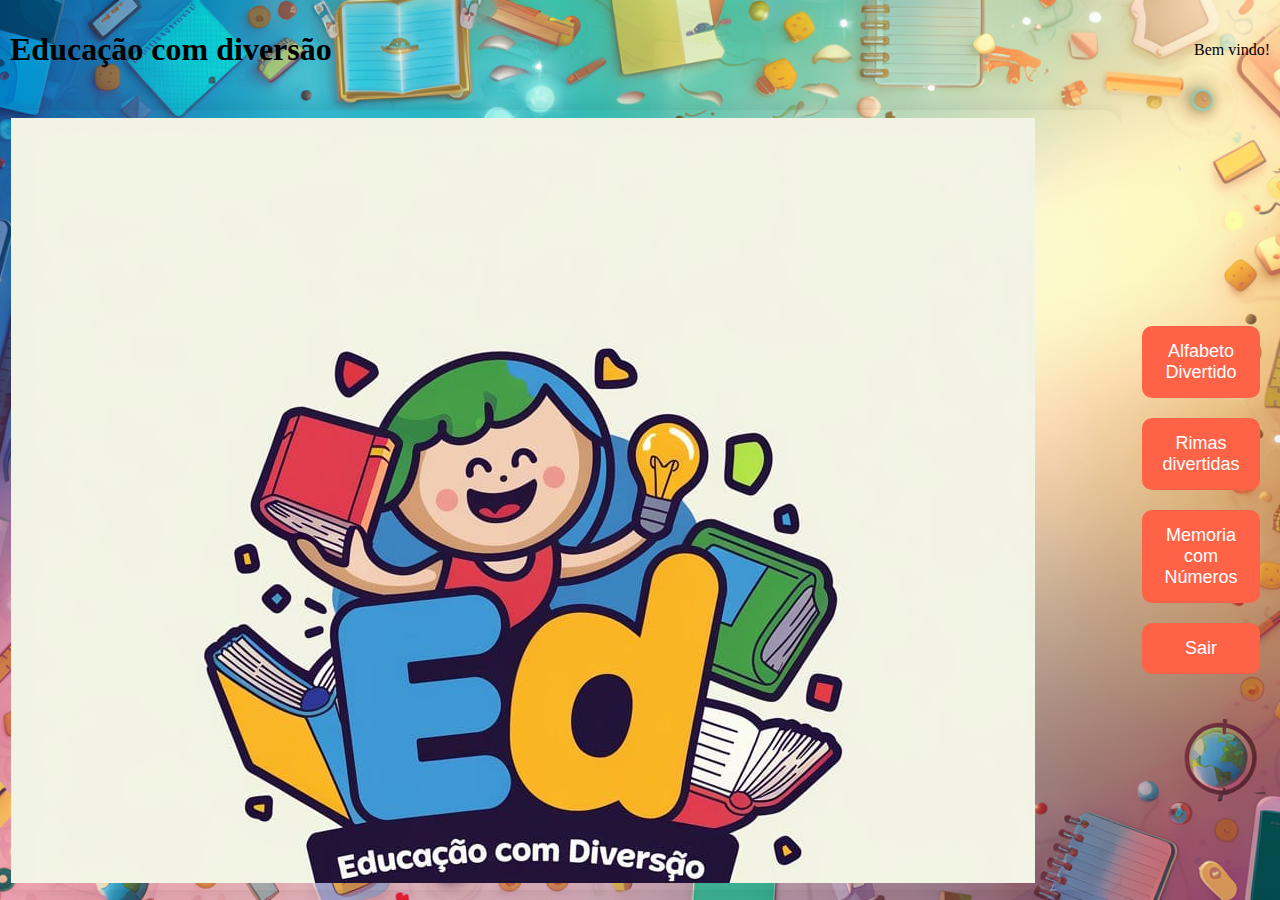
<file: index.html>
<html><head>
<title>Educação com Diversão</title>
<meta charset="UTF-8">
<meta name="viewport" content="width=device-width, initial-scale=1.0">
<link rel="stylesheet" href="style.css">
</head>
<body>
    <div id="header">
        <h1>Educação com diversão</h1>
        <div id="user-info">Bem vindo!</div>
    </div>
    <div id="content">
        <div id="display">
            <iframe src="logo.jpeg", id="display-image" name="game_frame" height="780" width="1900" style="border: none;
            object-fit:scale-down; display: flex; justify-content: center; align-self: center;"></iframe>
        </div>
        <div id="menu">
            <button class="menu-button" onclick="chageGame('alfabeto')">Alfabeto Divertido</button>
            <button class="menu-button" onclick="chageGame('rimas')">Rimas divertidas</button>
            <button class="menu-button" onclick="chageGame('memoria')">Memoria com Números</button>
            <button class="menu-button" onclick="chageGame('exit')">Sair</button>
        </div>
    </div>

<script src="script.js"></script>

</body>
</html>
</file>
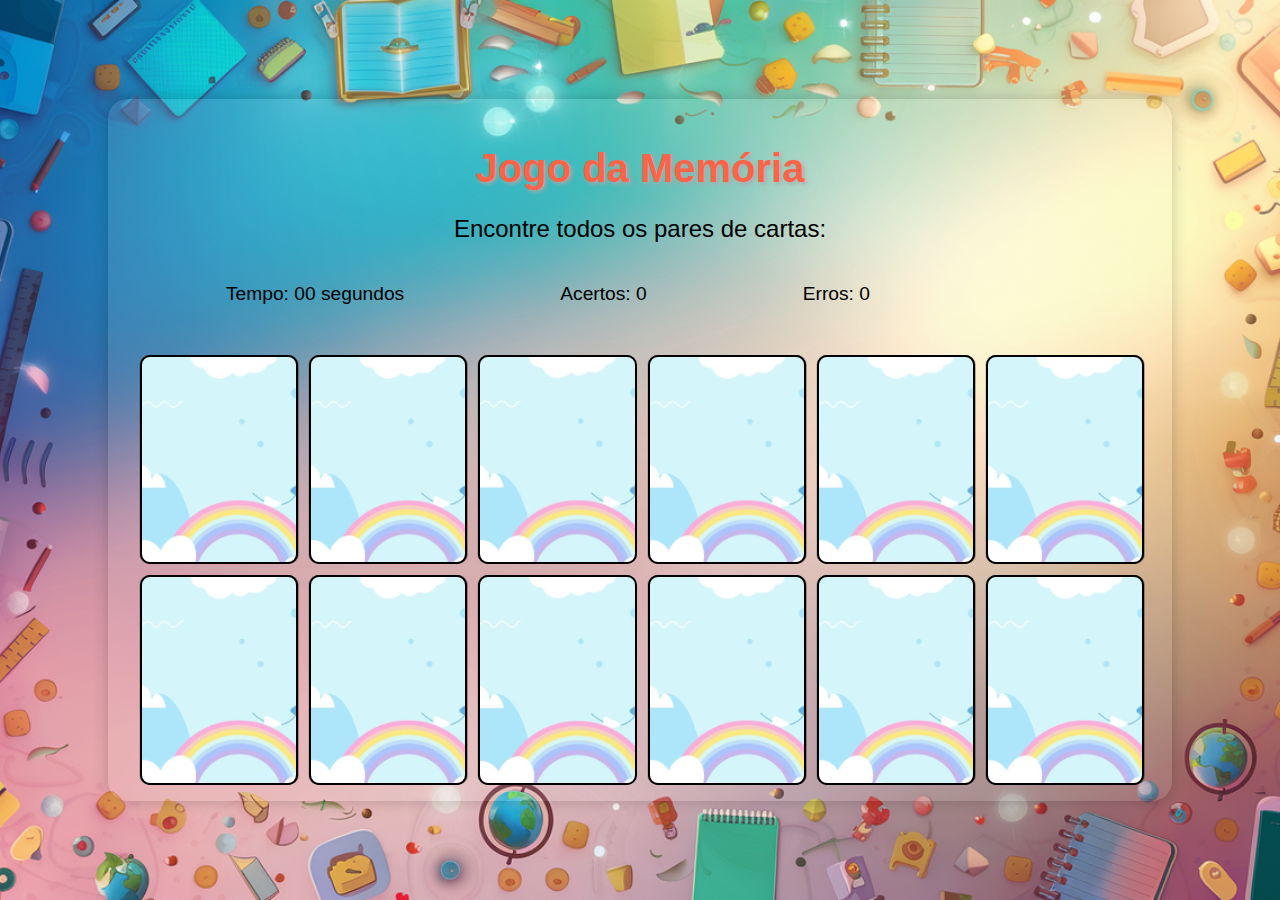
<file: Jogo_da_memoria_4/index.html>
<!DOCTYPE html>
<html lang="pt-BR">
<head>
    <meta charset="UTF-8">
    <meta name="viewport" content="width=device-width, initial-scale=1.0">
    <title>Jogo da Memória</title>
    <link rel="stylesheet" href="style.css">
</head>
<body>
    <div class="game-container">
        <h1>Jogo da Memória</h1>
        <p id="instruction">Encontre todos os pares de cartas:</p>
        <header>
            <span>Tempo: <span class="timer">00</span> segundos</span>
            <span>Acertos: <span id="correct-count">0</span></span>
            <span>Erros: <span id="error-count">0</span></span>
        </header>
        <div class="grid"></div>
    </div>
    <div id="popup" class="popup hidden">
        <div class="popup-content">
            <h2>Parabéns! Você terminou o jogo!</h2>
            <p>Acertos: <span id="final-correct-count"></span></p>
            <p>Erros: <span id="final-error-count"></span></p>
            <p>Gostaria de jogar novamente ou fechar o jogo?</p>
            <button id="restart-button">Jogar Novamente</button>
            <button id="close-button">Fechar</button>
        </div>
    </div>
    <script src="game.js"></script>
</body>
</html>
</file>
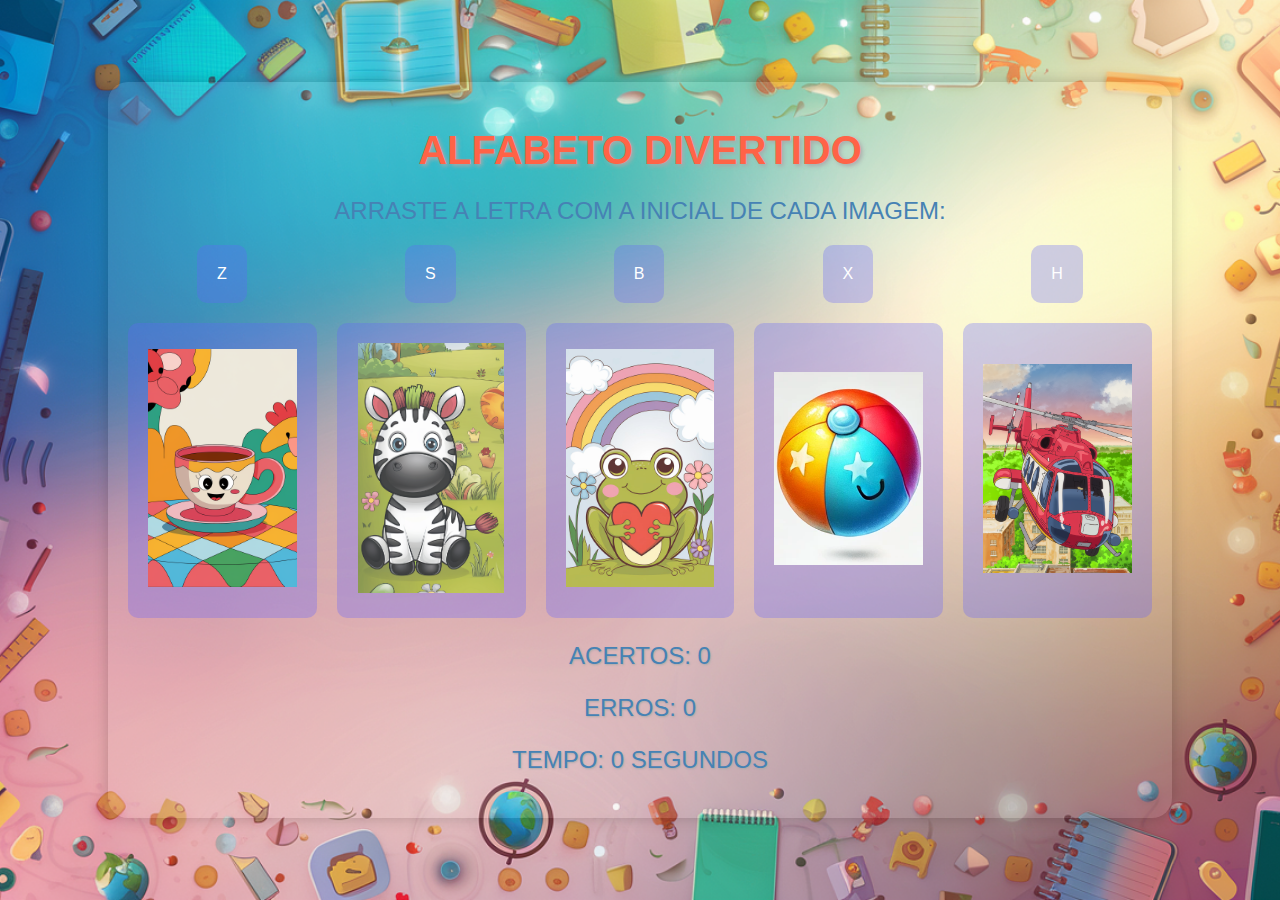
<file: Ligar_pontos/index.html>
<!DOCTYPE html>
<html lang="pt-BR">
<head>
    <meta charset="UTF-8">
    <meta name="viewport" content="width=device-width, initial-scale=1.0">
    <title>Conexão de Letras</title>
    <link rel="stylesheet" href="style.css">
</head>
<body>
    <div class="game-container">
        <h1>ALFABETO DIVERTIDO</h1>
        <p id="instruction">ARRASTE A LETRA COM A INICIAL DE CADA IMAGEM:</p>
        <div id="letters" class="letters-container"></div>
        <div id="images" class="images-container"></div>
        <p id="feedback"></p>
        <div id="score">
            <p>ACERTOS: <span id="correct-count">0</span></p>
            <p>ERROS: <span id="error-count">0</span></p>
            <p>TEMPO: <span id="timer">0</span> SEGUNDOS</p>
        </div>
    </div>
    <div id="popup" class="popup hidden">
        <div class="popup-content">
            <h2>PARABÉNS! VOCÊ GANHOU!</h2>
            <p>TEMPO GASTO: <span id="time-spent"></span> SEGUNDOS</p>
            <p>GOSTARIA DE REINICIAR O JOGO OU FECHÁ-LO?</p>
            <button id="restart-button">REINICIAR</button>
            <button id="close-button">FECHAR</button>
        </div>
    </div>
    <script src="script.js"></script>
</body>
</html>
</file>
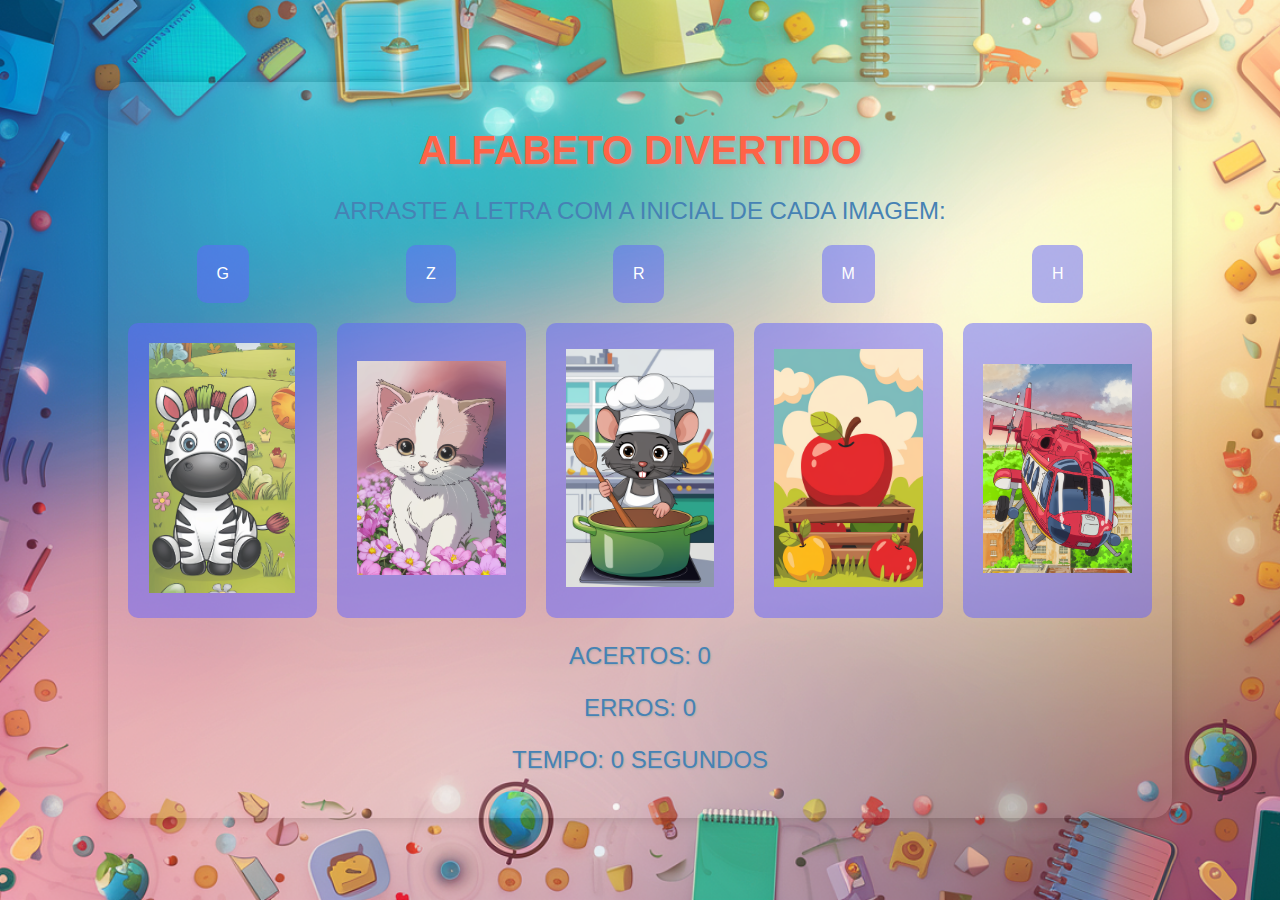
<file: ligarPontos/index.html>
<!DOCTYPE html>
<html lang="pt-BR">
<head>
    <meta charset="UTF-8">
    <meta name="viewport" content="width=device-width, initial-scale=1.0">
    <title>Conexão de Letras</title>
    <link rel="stylesheet" href="style.css">
</head>
<body>
    <div class="game-container" id="game-container" >
        <h1>ALFABETO DIVERTIDO</h1>
        <p id="instruction">ARRASTE A LETRA COM A INICIAL DE CADA IMAGEM:</p>
        <div id="letters" class="letters-container"></div>
        <div id="images" class="images-container"></div>
        <p id="feedback"></p>
        <div id="score">
            <p>ACERTOS: <span id="correct-count">0</span></p>
            <p>ERROS: <span id="error-count">0</span></p>
            <p>TEMPO: <span id="timer">0</span> SEGUNDOS</p>
        </div>
    </div>
    <div id="popup" class="popup hidden">
        <div class="popup-content">
            <h2>PARABÉNS! VOCÊ GANHOU!</h2>
            <p>TEMPO GASTO: <span id="time-spent"></span> SEGUNDOS</p>
            <p>GOSTARIA DE REINICIAR O JOGO OU FECHÁ-LO?</p>
            <button id="restart-button">REINICIAR</button>
            <button id="close-button">FECHAR</button>
        </div>
    </div>
    <script src="script.js"></script>
</body>
</html>
</file>
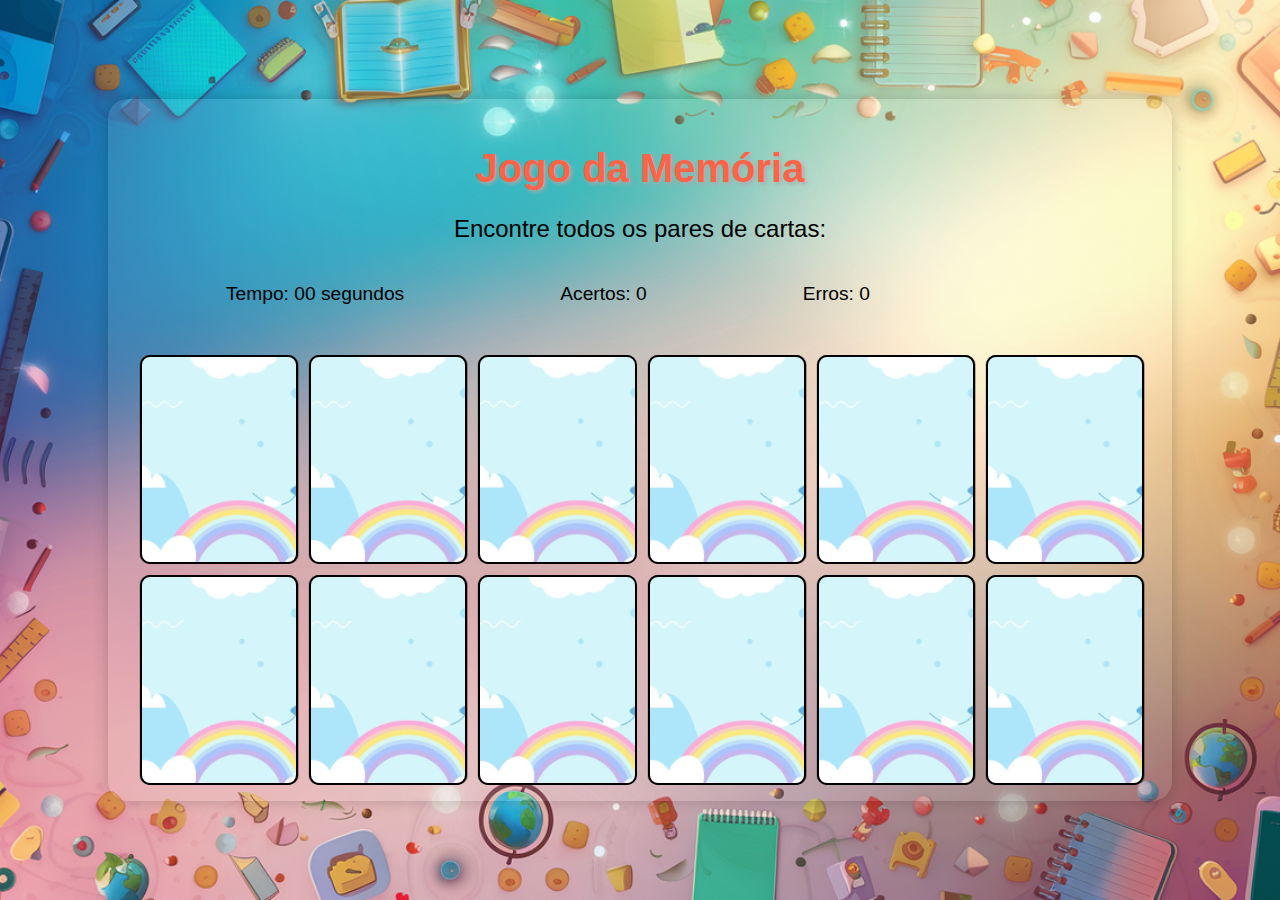
<file: memoria/index.html>
<!DOCTYPE html>
<html lang="pt-BR">
<head>
    <meta charset="UTF-8">
    <meta name="viewport" content="width=device-width, initial-scale=1.0">
    <title>Jogo da Memória</title>
    <link rel="stylesheet" href="style.css">
</head>
<body>
    <div class="game-container" id="game-container">
        <h1>Jogo da Memória</h1>
        <p id="instruction">Encontre todos os pares de cartas:</p>
        <header>
            <span>Tempo: <span class="timer">00</span> segundos</span>
            <span>Acertos: <span id="correct-count">0</span></span>
            <span>Erros: <span id="error-count">0</span></span>
        </header>
        <div class="grid"></div>
    </div>
    <div id="popup" class="popup hidden">
        <div class="popup-content">
            <h2>Parabéns! Você terminou o jogo!</h2>
            <p>Acertos: <span id="final-correct-count"></span></p>
            <p>Erros: <span id="final-error-count"></span></p>
            <p>Gostaria de jogar novamente ou fechar o jogo?</p>
            <button id="restart-button">Jogar Novamente</button>
            <button id="close-button">Fechar</button>
        </div>
    </div>
    <script src="game.js"></script>
</body>
</html>
</file>
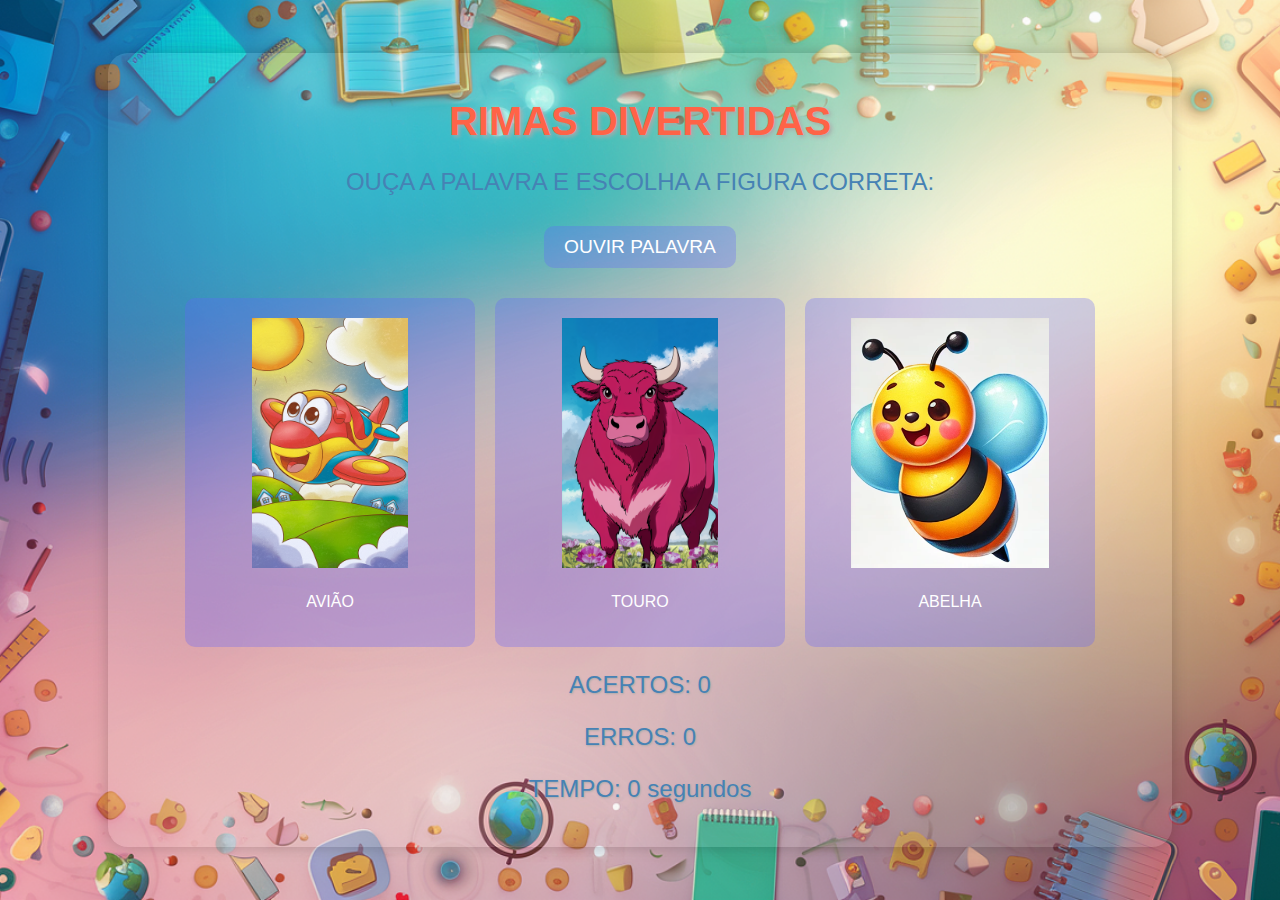
<file: Rimas/index.html>
<!DOCTYPE html>
<html lang="pt-BR">
<head>
    <meta charset="UTF-8">
    <meta name="viewport" content="width=device-width, initial-scale=1.0">
    <title>RIMAS DIVERTIDAS</title>
    <link rel="stylesheet" href="style.css">
</head>
<body>
    <div class="game-container">
        <h1>RIMAS DIVERTIDAS</h1>
        <p id="instruction">OUÇA A PALAVRA E ESCOLHA A FIGURA CORRETA:</p>
        <button id="play-sound">OUVIR PALAVRA</button>
        <div id="images" class="images-container"></div>
        <p id="feedback"></p>
        <div id="score">
            <p>ACERTOS: <span id="correct-count">0</span></p>
            <p>ERROS: <span id="error-count">0</span></p>
            <p>TEMPO: <span id="timer">0</span> segundos</p>
        </div>
    </div>
    <div id="popup" class="popup hidden">
        <div class="popup-content">
            <h2>PARABÉNS! VOCÊ TERMINOU O JOGO!</h2>
            <p>ACERTOS: <span id="final-correct-count"></span></p>
            <p>ERROS: <span id="final-error-count"></span></p>
            <p>GOSTARIA DE JOGAR NOVAMENTE OU FECHAR O JOGO?</p>
            <button id="restart-button">JOGAR NOVAMENTE</button>
            <button id="close-button">FECHAR</button>
        </div>
    </div>
    <script src="script.js"></script>
</body>
</html>
</file>
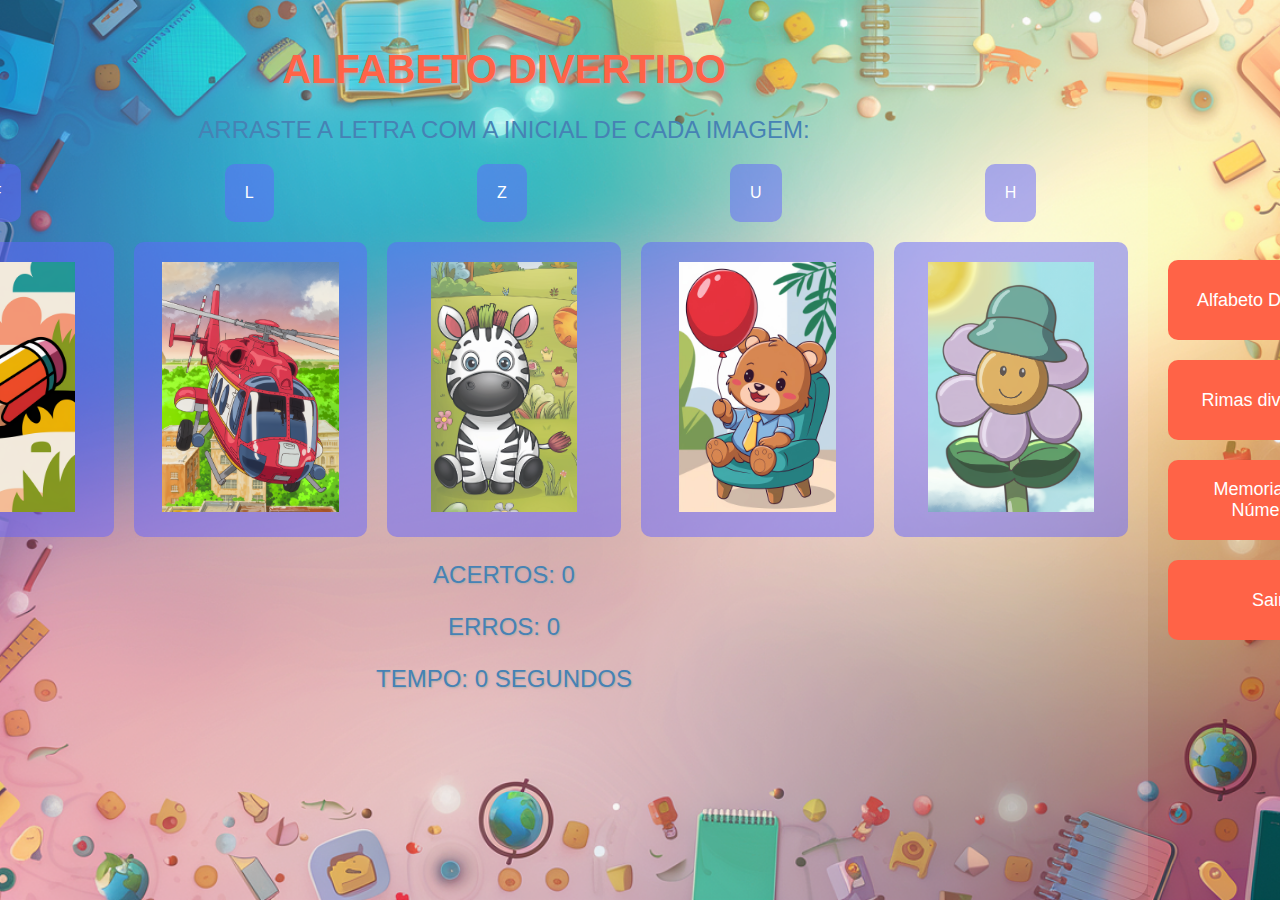
<file: Templates/alfabeto.html>
<!DOCTYPE html>
<html lang="pt-BR">
<head>
    <meta charset="UTF-8">
    <meta name="viewport" content="width=device-width, initial-scale=1.0">
    <title>Conexão de Letras</title>
    <link rel="stylesheet" href="../static/css/alfabeto.css">
</head>
<body>
    <div id="content">
        <div class="game-container">
            
            <h1>ALFABETO DIVERTIDO</h1>
            <p id="instruction">ARRASTE A LETRA COM A INICIAL DE CADA IMAGEM:</p>
            <div id="letters" class="letters-container"></div>
            <div id="images" class="images-container"></div>
            <p id="feedback"></p>
            <div id="score">
                <p>ACERTOS: <span id="correct-count">0</span></p>
                <p>ERROS: <span id="error-count">0</span></p>
                <p>TEMPO: <span id="timer">0</span> SEGUNDOS</p>
            </div>
        </div>
        <div id="menu">
            <form action="/alfabeto" method="get">
                <button class="menu-button" type="submit">Alfabeto Divertido</button>
            </form>
            <form action="/rimas" method="get">
                <button class="menu-button" type="submit">Rimas divertidas</button>
            </form>
            <form action="/memoria" method="get">
                <button class="menu-button" type="submit">Memoria com Números</button>
            </form>
            <form action="/sair" method="get">
                <button class="menu-button" type="submit">Sair</button>
            </form>
        </div>
    </div>
    <div id="popup" class="popup hidden">
        <div class="popup-content">
            <h2>PARABÉNS! VOCÊ GANHOU!</h2>
            <p>TEMPO GASTO: <span id="time-spent"></span> SEGUNDOS</p>
            <p>GOSTARIA DE JOGAR NOVAMENTE OU FECHAR O JOGO?</p>
            <button id="restart-button">JOGAR NOVAMENTE</button>
            <form action="/sair" method="get">
                <button class="menu-button" type="submit">FECHAR</button>
            </form>
        </div>
    </div>
    <script src="../static/js/alfabeto.js"></script>
</body>
</html>
</file>
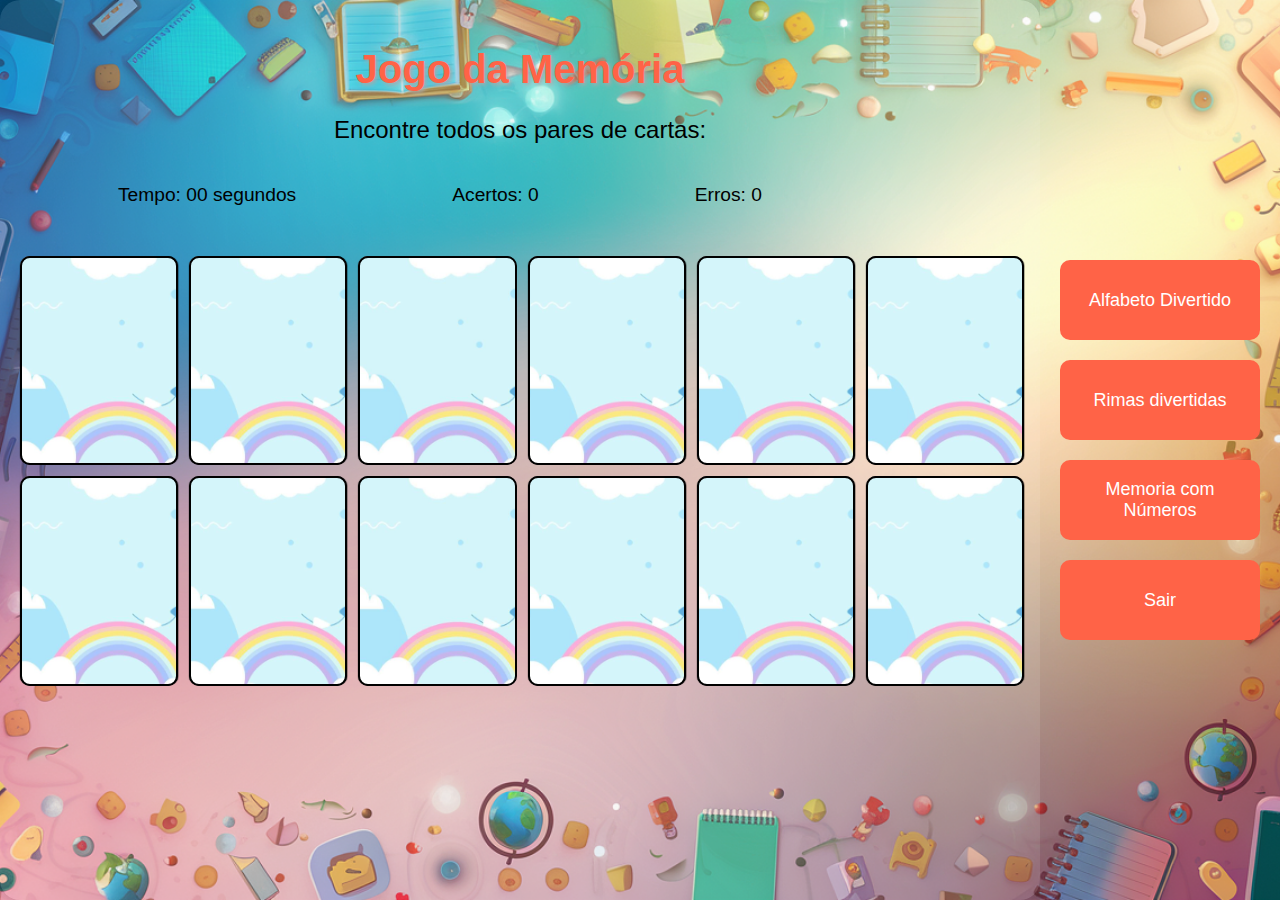
<file: Templates/memoria.html>
<!DOCTYPE html>
<html lang="pt-BR">
<head>
    <meta charset="UTF-8">
    <meta name="viewport" content="width=device-width, initial-scale=1.0">
    <title>Jogo da Memória</title>
    <link rel="stylesheet" href="../static/css/memoria.css">
</head>
<body>
    <div id="content">
        <div class="game-container">
            <h1>Jogo da Memória</h1>
            <p id="instruction">Encontre todos os pares de cartas:</p>
            <header>
                <span>Tempo: <span class="timer">00</span> segundos</span>
                <span>Acertos: <span id="correct-count">0</span></span>
                <span>Erros: <span id="error-count">0</span></span>
            </header>
            <div class="grid"></div>
        </div>
        <div id="menu">
            <form action="/alfabeto" method="get">
                <button class="menu-button" type="submit">Alfabeto Divertido</button>
            </form>
            <form action="/rimas" method="get">
                <button class="menu-button" type="submit">Rimas divertidas</button>
            </form>
            <form action="/memoria" method="get">
                <button class="menu-button" type="submit">Memoria com Números</button>
            </form>
            <form action="/sair" method="get">
                <button class="menu-button" type="submit">Sair</button>
            </form>
        </div>
    </div>
    <div id="popup" class="popup hidden">
        <div class="popup-content">
            <h2>Parabéns! Você terminou o jogo!</h2>
            <p>Acertos: <span id="final-correct-count"></span></p>
            <p>Erros: <span id="final-error-count"></span></p>
            <p>GOSTARIA DE JOGAR NOVAMENTE OU FECHAR O JOGO?</p>
            <button id="restart-button">JOGAR NOVAMENTE</button>
            <form action="/sair" method="get">
                <button class="menu-button" type="submit">FECHAR</button>
            </form>
        </div>
    </div>
    <script src="../static/js/memoria.js"></script>
</body>
</html>
</file>
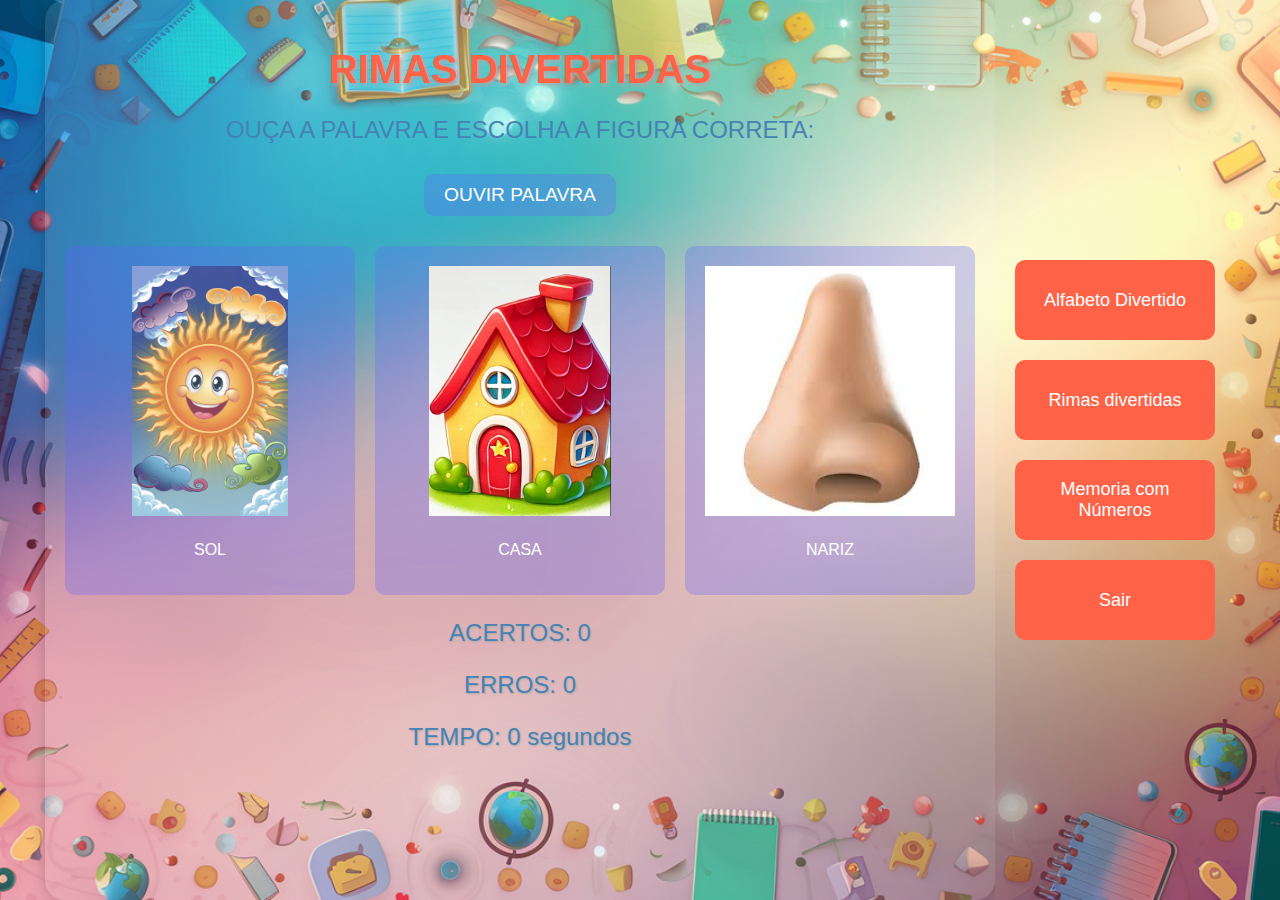
<file: Templates/rimas.html>
<!DOCTYPE html>
<html lang="pt-BR">
<head>
    <meta charset="UTF-8">
    <meta name="viewport" content="width=device-width, initial-scale=1.0">
    <title>RIMAS DIVERTIDAS</title>
    <link rel="stylesheet" href="../static/css/rimas.css">
</head>
<body>
    <div id="content">    
        <div class="game-container">
            <h1>RIMAS DIVERTIDAS</h1>
            <p id="instruction">OUÇA A PALAVRA E ESCOLHA A FIGURA CORRETA:</p>
            <button id="play-sound">OUVIR PALAVRA</button>
            <div id="images" class="images-container"></div>
            <p id="feedback"></p>
            <div id="score">
                <p>ACERTOS: <span id="correct-count">0</span></p>
                <p>ERROS: <span id="error-count">0</span></p>
                <p>TEMPO: <span id="timer">0</span> segundos</p>
            </div>
        </div>
        <div id="menu">
            <form action="/alfabeto" method="get">
                <button class="menu-button" type="submit">Alfabeto Divertido</button>
            </form>
            <form action="/rimas" method="get">
                <button class="menu-button" type="submit">Rimas divertidas</button>
            </form>
            <form action="/memoria" method="get">
                <button class="menu-button" type="submit">Memoria com Números</button>
            </form>
            <form action="/sair" method="get">
                <button class="menu-button" type="submit">Sair</button>
            </form>
        </div>
    </div>
    </div>
    <div id="popup" class="popup hidden">
        <div class="popup-content">
            <h2>PARABÉNS! VOCÊ TERMINOU O JOGO!</h2>
            <p>ACERTOS: <span id="final-correct-count"></span></p>
            <p>ERROS: <span id="final-error-count"></span></p>
            <p>GOSTARIA DE JOGAR NOVAMENTE OU FECHAR O JOGO?</p>
            <button id="restart-button">JOGAR NOVAMENTE</button>
            <form action="/sair" method="get">
                <button class="menu-button" type="submit">FECHAR</button>
            </form>
        </div>
    </div>
    <script src="../static/js/rimas.js"></script>
</body>
</html>
</file>
<file: style.css>
body {
    font-family: 'Comic Sans MS', cursive;
    background: url('fundo10.jpg') no-repeat center center fixed;
    background-size: cover;
    margin: 0;
    padding: 0;
    display: flex;
    flex-direction: column;
    height: 100vh;
}

#header {
    background: url('fundo10.jpg') no-repeat center center fixed;
    background-size: cover;
    padding: 10px;
    display: flex;
    justify-content: space-between;
    align-items: center;
}

#content {
    display: flex;
    flex-grow: 1;
}

#display {
    flex-grow: 1;
    display: flex;
    justify-content: center;
    align-items: center;
    background: url('fundo10.jpg') no-repeat center center fixed;
    background-size: cover;
    margin: 10px auto;
    border-radius: 20px;
    box-shadow: 0 0 20px rgba(0,0,0,0.1);
}

#menu {
    width: 200px;
    background: url('fundo10.jpg') no-repeat center center fixed;
    background-size: cover;
    padding: 20px;
    display: flex;
    flex-direction: column;
    justify-content: center;
}

.menu-button {
    margin: 10px 0;
    padding: 15px;
    font-size: 18px;
    border: none;
    border-radius: 10px;
    background-color: #FF6347;
    color: white;
    cursor: pointer;
    transition: transform 0.3s ease;
}

.menu-button:hover {
    transform: scale(1.1);
}

#display-image {
    max-width: 98%;
    max-height: 98%;
    transition: opacity 0.5s ease;
}
</file>
<file: Jogo_da_memoria_4/style.css>
body {
  font-family: 'Comic Sans MS', cursive, sans-serif;
  background: url('imagens/fundo10.jpg') no-repeat center center fixed;
  background-size: cover;
  display: flex;
  justify-content: center;
  align-items: center;
  height: 100vh;
  margin: 0;
  flex-direction: column;
}

.game-container {
  text-align: center;
  background: rgba(255, 255, 255, 0.1); /*ajuste da opacidade*/
  padding: 20px;
  border-radius: 20px;
  box-shadow: 0 0 15px rgba(0, 0, 0, 0.2);
  width: 80%;
}

h1 {
  color: #ff6347;
  font-size: 2.5em;
  margin-bottom: 20px;
  text-shadow: 2px 2px 4px #aaa;
}

#instruction {
  font-size: 1.5em;
  color: #000000;
  margin-bottom: 20px;
}

header {
  display: flex;
  justify-content: space-around;
  font-size: 1.2em;
  width: 100%;
  max-width: 800px;
  padding: 20px;
  margin: 0 0 30px;
  border-radius: 5px;
}

.grid {
  display: grid;
  grid-template-columns: repeat(6, 1fr);
  gap: 15px;
  width: 100%;
  max-width: 1000px;
  margin: 0 auto;
}

.card {
  aspect-ratio: 3/4;
  width: 100%;
  border-radius: 10px;
  position: relative;
  transition: all 400ms ease;
  transform-style: preserve-3d;
  background-color: #ccc;
}

.face {
  width: 100%;
  height: 100%;
  position: absolute;
  background-size: cover;
  background-position: center;
  border: 2px solid #000000;
  border-radius: 10px;
  transition: all 400ms ease;
}

.front {
  transform: rotateY(180deg);
}

.back {
  background-image: url('imagens/back.png');
  backface-visibility: hidden;
}

.reveal-card {
  transform: rotateY(180deg);
}

.disabled-card {
  filter: saturate(0);
  opacity: 0.5;
}

.popup {
  position: fixed;
  top: 0;
  left: 0;
  right: 0;
  bottom: 0;
  background-color: rgba(0, 0, 0, 0.5);
  display: flex;
  justify-content: center;
  align-items: center;
}

.popup-content {
  background: #fff;
  padding: 30px;
  border-radius: 20px;
  text-align: center;
  box-shadow: 0 0 15px rgba(0, 0, 0, 0.2);
}

.popup-content h2 {
  margin-bottom: 20px;
  font-size: 2em;
  color: #ff6347;
  text-shadow: 2px 2px 4px #aaa;
}

.popup-content button {
  padding: 15px 30px;
  margin: 10px;
  background-color: #4caf50;
  color: white;
  border: none;
  border-radius: 10px;
  cursor: pointer;
  transition: background-color 0.3s ease, transform 0.3s ease;
  font-size: 1.2em;
}

.popup-content button:hover {
  background-color: #45a049;
  transform: scale(1.1);
}

.hidden {
  display: none;
}
</file>
<file: Ligar_pontos/style.css>
body {
    font-family: 'Comic Sans MS', cursive, sans-serif;
    background: url('imagens/fundo10.jpg') no-repeat center center fixed;
    background-size: cover;
    display: flex;
    justify-content: center;
    align-items: center;
    height: 100vh;
    margin: 0;
    flex-direction: column;
}

.game-container {
    text-align: center;
    background: rgba(255, 255, 255, 0.1); /*ajuste da opacidade*/
    padding: 20px;
    border-radius: 20px;
    box-shadow: 0 0 15px rgba(0, 0, 0, 0.2);
    width: 80%;
}

h1 {
    color: #FF6347;
    font-size: 2.5em;
    margin-bottom: 20px;
    text-shadow: 2px 2px 4px #aaa;
}

#instruction {
    font-size: 1.5em;
    color: #4682b4;
    margin-bottom: 20px;
}

.letters-container, .images-container {
    display: flex;
    justify-content: center;
    gap: 20px;
    margin-top: 20px;
}

.letters-container {
    justify-content: space-around;
}

.letter, .image {
    padding: 20px;
    background: rgba(100, 100, 255, 0.3); /*ajuste da opacidade*/
    color: white;
    border: none;
    border-radius: 10px;
    cursor: pointer;
    user-select: none;
    transition: background-color 0.3s ease, transform 0.3s ease;
}

.letter:hover, .image:hover {
    background: rgba(200, 100, 255, 0.3); /*ajuste da opacidade*/
    transform: scale(1.1);
}

.image {
    display: flex;
    flex-direction: column;
    align-items: center;
    width: 300px; /* Padronizar o tamanho da imagem */
}

.image img {
    width: 100%;
    height: 250px;
    object-fit: contain;
    margin-bottom: 5px;
}

#feedback {
    margin-top: 20px;
    font-size: 1.5em;
    color: #32cd32;
    text-shadow: 1px 1px 2px #aaa;
}

#score {
    margin-top: 20px;
    font-size: 1.5em;
    color: #4682b4;
    text-shadow: 1px 1px 2px #aaa; 
}

.popup {
    position: fixed;
    top: 0;
    left: 0;
    right: 0;
    bottom: 0;
    background-color: rgba(0, 0, 0, 0.5);
    display: flex;
    justify-content: center;
    align-items: center;
}

.popup-content {
    background: #fff;
    padding: 30px;
    border-radius: 20px;
    text-align: center;
    box-shadow: 0 0 15px rgba(0, 0, 0, 0.2);
}

.popup-content h2 {
    margin-bottom: 20px;
    font-size: 2em;
    color: #FF6347;
    text-shadow: 2px 2px 4px #aaa;
}

.popup-content button {
    padding: 15px 30px;
    margin: 10px;
    background-color: #4caf50;
    color: white;
    border: none;
    border-radius: 10px;
    cursor: pointer;
    transition: background-color 0.3s ease, transform 0.3s ease;
    font-size: 1.2em;
}

.popup-content button:hover {
    background-color: #45a049;
    transform: scale(1.1);
}

.hidden {
    display: none;
}

.locked {
    background-color: #808080 !important;
    pointer-events: none;
}
</file>
<file: ligarPontos/style.css>
body {
    font-family: 'Comic Sans MS', cursive, sans-serif;
    background: url('imagens/fundo10.jpg') no-repeat center center fixed;
    background-size: cover;
    display: flex;
    justify-content: center;
    align-items: center;
    height: 100vh;
    margin: 0;
    flex-direction: column;
}

.game-container {
    text-align: center;
    background: rgba(255, 255, 255, 0.1); /*ajuste da opacidade*/
    padding: 20px;
    border-radius: 20px;
    box-shadow: 0 0 15px rgba(0, 0, 0, 0.2);
    width: 80%;
}

h1 {
    color: #FF6347;
    font-size: 2.5em;
    margin-bottom: 20px;
    text-shadow: 2px 2px 4px #aaa;
}

#instruction {
    font-size: 1.5em;
    color: #4682b4;
    margin-bottom: 20px;
}

.letters-container, .images-container {
    display: flex;
    justify-content: center;
    gap: 20px;
    margin-top: 20px;
}

.letters-container {
    justify-content: space-around;
}

.letter, .image {
    padding: 20px;
    background: rgba(100, 100, 255, 0.5); /*ajuste da opacidade*/
    color: white;
    border: none;
    border-radius: 10px;
    cursor: pointer;
    user-select: none;
    transition: background-color 0.3s ease, transform 0.3s ease;
}

.letter:hover, .image:hover {
    background: rgba(200, 100, 255, 0.5); /*ajuste da opacidade*/
    transform: scale(1.1);
}

.image {
    display: flex;
    flex-direction: column;
    align-items: center;
    width: 300px; /* Padronizar o tamanho da imagem */
}

.image img {
    width: 100%;
    height: 250px;
    object-fit: contain;
    margin-bottom: 5px;
}

#feedback {
    margin-top: 20px;
    font-size: 1.5em;
    color: #32cd32;
    text-shadow: 1px 1px 2px #aaa;
}

#score {
    margin-top: 20px;
    font-size: 1.5em;
    color: #4682b4;
    text-shadow: 1px 1px 2px #aaa; 
}

.popup {
    position: fixed;
    top: 0;
    left: 0;
    right: 0;
    bottom: 0;
    background-color: rgba(0, 0, 0, 0.5);
    display: flex;
    justify-content: center;
    align-items: center;
}

.popup-content {
    background: #fff;
    padding: 30px;
    border-radius: 20px;
    text-align: center;
    box-shadow: 0 0 15px rgba(0, 0, 0, 0.2);
}

.popup-content h2 {
    margin-bottom: 20px;
    font-size: 2em;
    color: #FF6347;
    text-shadow: 2px 2px 4px #aaa;
}

.popup-content button {
    padding: 15px 30px;
    margin: 10px;
    background-color: #4caf50;
    color: white;
    border: none;
    border-radius: 10px;
    cursor: pointer;
    transition: background-color 0.3s ease, transform 0.3s ease;
    font-size: 1.2em;
}

.popup-content button:hover {
    background-color: #45a049;
    transform: scale(1.1);
}

.hidden {
    display: none;
}

.locked {
    background-color: #808080 !important;
    pointer-events: none;
}
</file>
<file: memoria/style.css>
body {
  font-family: 'Comic Sans MS', cursive, sans-serif;
  background: url('imagens/fundo10.jpg') no-repeat center center fixed;
  background-size: cover;
  display: flex;
  justify-content: center;
  align-items: center;
  height: 100vh;
  margin: 0;
  flex-direction: column;
}

.game-container {
  text-align: center;
  background: rgba(255, 255, 255, 0.1); /*ajuste da opacidade*/
  padding: 20px;
  border-radius: 20px;
  box-shadow: 0 0 15px rgba(0, 0, 0, 0.2);
  width: 80%;
}

h1 {
  color: #ff6347;
  font-size: 2.5em;
  margin-bottom: 20px;
  text-shadow: 2px 2px 4px #aaa;
}

#instruction {
  font-size: 1.5em;
  color: #000000;
  margin-bottom: 20px;
}

header {
  display: flex;
  justify-content: space-around;
  font-size: 1.2em;
  width: 100%;
  max-width: 800px;
  padding: 20px;
  margin: 0 0 30px;
  border-radius: 5px;
}

.grid {
  display: grid;
  grid-template-columns: repeat(6, 1fr);
  gap: 15px;
  width: 100%;
  max-width: 1000px;
  margin: 0 auto;
}

.card {
  aspect-ratio: 3/4;
  width: 100%;
  border-radius: 10px;
  position: relative;
  transition: all 400ms ease;
  transform-style: preserve-3d;
  background-color: #ccc;
}

.face {
  width: 100%;
  height: 100%;
  position: absolute;
  background-size: cover;
  background-position: center;
  border: 2px solid #000000;
  border-radius: 10px;
  transition: all 400ms ease;
}

.front {
  transform: rotateY(180deg);
}

.back {
  background-image: url('imagens/back.png');
  backface-visibility: hidden;
}

.reveal-card {
  transform: rotateY(180deg);
}

.disabled-card {
  filter: saturate(0);
  opacity: 0.5;
}

.popup {
  position: fixed;
  top: 0;
  left: 0;
  right: 0;
  bottom: 0;
  background-color: rgba(0, 0, 0, 0.5);
  display: flex;
  justify-content: center;
  align-items: center;
}

.popup-content {
  background: #fff;
  padding: 30px;
  border-radius: 20px;
  text-align: center;
  box-shadow: 0 0 15px rgba(0, 0, 0, 0.2);
}

.popup-content h2 {
  margin-bottom: 20px;
  font-size: 2em;
  color: #ff6347;
  text-shadow: 2px 2px 4px #aaa;
}

.popup-content button {
  padding: 15px 30px;
  margin: 10px;
  background-color: #4caf50;
  color: white;
  border: none;
  border-radius: 10px;
  cursor: pointer;
  transition: background-color 0.3s ease, transform 0.3s ease;
  font-size: 1.2em;
}

.popup-content button:hover {
  background-color: #45a049;
  transform: scale(1.1);
}

.hidden {
  display: none;
}
</file>
<file: Rimas/style.css>
body {
    font-family: 'Comic Sans MS', cursive, sans-serif;
    background: url('imagens/fundo10.jpg') no-repeat center center fixed;
    background-size: cover;
    display: flex;
    justify-content: center;
    align-items: center;
    height: 100vh;
    margin: 0;
    flex-direction: column;
}

.game-container {
    text-align: center;
    background: rgba(255, 255, 255, 0.1); /*ajuste da opacidade*/
    padding: 20px;
    border-radius: 20px;
    box-shadow: 0 0 15px rgba(0, 0, 0, 0.2);
    width: 80%;
}

h1 {
    color: #ff6347;
    font-size: 2.5em;
    margin-bottom: 20px;
    text-shadow: 2px 2px 4px #aaa;
}

#instruction {
    font-size: 1.5em;
    color: #4682b4;
    margin-bottom: 20px;
}

button {
    padding: 10px 20px;
    margin: 10px;
    background-color: rgba(100, 100, 255, 0.3); /*ajuste da opacidade*/
    color: white;
    border: none;
    border-radius: 10px;
    cursor: pointer;
    transition: background-color 0.3s ease, transform 0.3s ease;
    font-size: 1.2em;
}

button:hover {
    background-color: rgba(200, 100, 255, 0.3); /*ajuste da opacidade*/
    transform: scale(1.1);
}

.images-container {
    display: flex;
    justify-content: center;
    gap: 20px;
    margin-top: 20px;
}

.image {
    padding: 20px;
    background-color: rgba(100, 100, 255, 0.3); /*ajuste da opacidade*/
    color: white;
    border: none;
    border-radius: 10px;
    cursor: pointer;
    user-select: none;
    transition: background-color 0.3s ease, transform 0.3s ease;
    text-align: center;
}

.image:hover {
    background-color: rgba(200, 100, 255, 0.3); /*ajuste da opacidade*/
    transform: scale(1.1);
}

.image img {
    width: 250px; /* Aumentar o tamanho das imagens em 2,5x */
    height: 250px;
    object-fit: contain;
    margin-bottom: 5px;
}

#feedback {
    margin-top: 20px;
    font-size: 1.5em;
    color: #32cd32;
    text-shadow: 1px 1px 2px #aaa;
}

#score {
    margin-top: 20px;
    font-size: 1.5em;
    color: #4682b4;
    text-shadow: 1px 1px 2px #aaa;
}

.popup {
    position: fixed;
    top: 0;
    left: 0;
    right: 0;
    bottom: 0;
    background-color: rgba(0, 0, 0, 0.5);
    display: flex;
    justify-content: center;
    align-items: center;
}

.popup-content {
    background: #fff;
    padding: 30px;
    border-radius: 20px;
    text-align: center;
    box-shadow: 0 0 15px rgba(0, 0, 0, 0.2);
}

.popup-content h2 {
    margin-bottom: 20px;
    font-size: 2em;
    color: #ff6347;
    text-shadow: 2px 2px 4px #aaa;
}

.popup-content button {
    padding: 15px 30px;
    margin: 10px;
    background-color: #4caf50;
    color: white;
    border: none;
    border-radius: 10px;
    cursor: pointer;
    transition: background-color 0.3s ease, transform 0.3s ease;
    font-size: 1.2em;
}

.popup-content button:hover {
    background-color: #45a049;
    transform: scale(1.1);
}

.hidden {
    display: none;
}
</file>
<file: static/css/alfabeto.css>
body {
    font-family: 'Comic Sans MS', cursive, sans-serif;
    background: url('../fundo10.jpg') no-repeat center center fixed;
    background-size: cover;
    display: flex;
    justify-content: center;
    align-items: center;
    height: 100vh;
    margin: 0;
    flex-direction: column;
}

.game-container {
    text-align: center;
    background: rgba(255, 255, 255, 0.1); /*ajuste da opacidade*/
    padding: 20px;
    border-radius: 20px;
    box-shadow: 0 0 15px rgba(0, 0, 0, 0.2);
    width: 80%;
}

h1 {
    color: #FF6347;
    font-size: 2.5em;
    margin-bottom: 20px;
    text-shadow: 2px 2px 4px #aaa;
}

#instruction {
    font-size: 1.5em;
    color: #4682b4;
    margin-bottom: 20px;
}

.letters-container, .images-container {
    display: flex;
    justify-content: center;
    gap: 20px;
    margin-top: 20px;
}

.letters-container {
    justify-content: space-around;
}

.letter, .image {
    padding: 20px;
    background: rgba(100, 100, 255, 0.5); /*ajuste da opacidade*/
    color: white;
    border: none;
    border-radius: 10px;
    cursor: pointer;
    user-select: none;
    transition: background-color 0.3s ease, transform 0.3s ease;
}

.letter:hover, .image:hover {
    background: rgba(200, 100, 255, 0.5); /*ajuste da opacidade*/
    transform: scale(1.1);
}

.image {
    display: flex;
    flex-direction: column;
    align-items: center;
    width: 200px; /* Padronizar o tamanho da imagem */
}

.image img {
    width: 100%;
    height: 250px;
    object-fit: contain;
    margin-bottom: 5px;
}

#feedback {
    margin-top: 20px;
    font-size: 1.5em;
    color: #32cd32;
    text-shadow: 1px 1px 2px #aaa;
}

#score {
    margin-top: 20px;
    font-size: 1.5em;
    color: #4682b4;
    text-shadow: 1px 1px 2px #aaa; 
}

.popup {
    position: fixed;
    top: 0;
    left: 0;
    right: 0;
    bottom: 0;
    background-color: rgba(0, 0, 0, 0.5);
    display: flex;
    justify-content: center;
    align-items: center;
}

.popup-content {
    background: #fff;
    padding: 30px;
    border-radius: 20px;
    text-align: center;
    box-shadow: 0 0 15px rgba(0, 0, 0, 0.2);
}

.popup-content h2 {
    margin-bottom: 20px;
    font-size: 2em;
    color: #FF6347;
    text-shadow: 2px 2px 4px #aaa;
}

.popup-content button {
    padding: 15px 30px;
    margin: 10px;
    background-color: #4caf50;
    color: white;
    border: none;
    border-radius: 10px;
    cursor: pointer;
    transition: background-color 0.3s ease, transform 0.3s ease;
    font-size: 1.2em;
}

.popup-content button:hover {
    background-color: #45a049;
    transform: scale(1.1);
}

.hidden {
    display: none;
}

.locked {
    background-color: #808080 !important;
    pointer-events: none;
}

#content {
    display: flex;
    flex-grow: 1;
}

#menu {
    width: 200px;
    background: url('../fundo10.jpg') no-repeat center center fixed;
    background-size: cover;
    padding: 20px;
    display: flex;
    flex-direction: column;
    justify-content: center;
}

.menu-button {
    width: 200px;
    height: 80px;
    margin: 10px 0;
    opacity: 2;
    padding: 15px;
    font-size: 18px;
    border: none;
    border-radius: 10px;
    background-color: #FF6347;
    color: white;
    cursor: pointer;
    transition: transform 0.3s ease;
}

.menu-button:hover {
    transform: scale(1.1);
}
</file>
<file: static/css/memoria.css>
body {
  font-family: 'Comic Sans MS', cursive, sans-serif;
  background: url('../fundo10.jpg') no-repeat center center fixed;
  background-size: cover;
  display: flex;
  justify-content: center;
  align-items: center;
  height: 100vh;
  margin: 0;
  flex-direction: column;
}

.game-container {
  text-align: center;
  background: rgba(255, 255, 255, 0.1); /*ajuste da opacidade*/
  width: 1000px;
  padding: 20px;
  border-radius: 20px;
  box-shadow: 0 0 15px rgba(0, 0, 0, 0.2);
}

h1 {
  color: #ff6347;
  font-size: 2.5em;
  margin-bottom: 20px;
  text-shadow: 2px 2px 4px #aaa;
}

#instruction {
  font-size: 1.5em;
  color: #000000;
  margin-bottom: 20px;
}

header {
  display: flex;
  justify-content: space-around;
  font-size: 1.2em;
  width: 100%;
  max-width: 800px;
  padding: 20px;
  margin: 0 0 30px;
  border-radius: 5px;
}

.grid {
  display: grid;
  grid-template-columns: repeat(6, 1fr);
  gap: 15px;
  width: 100%;
  max-width: 1000px;
  margin: 0 auto;
}

.card {
  aspect-ratio: 3/4;
  width: 100%;
  border-radius: 10px;
  position: relative;
  transition: all 400ms ease;
  transform-style: preserve-3d;
  background-color: #ccc;
}

.face {
  width: 100%;
  height: 100%;
  position: absolute;
  background-size: cover;
  background-position: center;
  border: 2px solid #000000;
  border-radius: 10px;
  transition: all 400ms ease;
}

.front {
  transform: rotateY(180deg);
}

.back {
  background-image: url('../image/memoria/back.png');
  backface-visibility: hidden;
}

.reveal-card {
  transform: rotateY(180deg);
}

.disabled-card {
  filter: saturate(0);
  opacity: 0.5;
}

.popup {
  position: fixed;
  top: 0;
  left: 0;
  right: 0;
  bottom: 0;
  background-color: rgba(0, 0, 0, 0.5);
  display: flex;
  justify-content: center;
  align-items: center;
}

.popup-content {
  background: #fff;
  padding: 30px;
  border-radius: 20px;
  text-align: center;
  box-shadow: 0 0 15px rgba(0, 0, 0, 0.2);
}

.popup-content h2 {
  margin-bottom: 20px;
  font-size: 2em;
  color: #ff6347;
  text-shadow: 2px 2px 4px #aaa;
}

.popup-content button {
  padding: 15px 30px;
  margin: 10px;
  background-color: #4caf50;
  color: white;
  border: none;
  border-radius: 10px;
  cursor: pointer;
  transition: background-color 0.3s ease, transform 0.3s ease;
  font-size: 1.2em;
}

.popup-content button:hover {
  background-color: #45a049;
  transform: scale(1.1);
}

.hidden {
  display: none;
}

#content {
  display: flex;
  flex-grow: 1;
}

#menu {
  width: 200px;
  background: url('../fundo10.jpg') no-repeat center center fixed;
  background-size: cover;
  padding: 20px;
  display: flex;
  flex-direction: column;
  justify-content: center;
}

.menu-button {
  width: 200px;
  height: 80px;
  margin: 10px 0;
  opacity: 2;
  padding: 15px;
  font-size: 18px;
  border: none;
  border-radius: 10px;
  background-color: #FF6347;
  color: white;
  cursor: pointer;
  transition: transform 0.3s ease;
}

.menu-button:hover {
  transform: scale(1.1);
}
</file>
<file: static/css/rimas.css>
body {
    font-family: 'Comic Sans MS', cursive, sans-serif;
    background: url('../fundo10.jpg') no-repeat center center fixed;
    background-size: cover;
    display: flex;
    justify-content: center;
    align-items: center;
    height: 100vh;
    margin: 0;
    flex-direction: column;
}

.game-container {
    text-align: center;
    background: rgba(255, 255, 255, 0.1); /*ajuste da opacidade*/
    padding: 20px;
    border-radius: 20px;
    box-shadow: 0 0 15px rgba(0, 0, 0, 0.2);
    width: 80%;
}

h1 {
    color: #ff6347;
    font-size: 2.5em;
    margin-bottom: 20px;
    text-shadow: 2px 2px 4px #aaa;
}

#instruction {
    font-size: 1.5em;
    color: #4682b4;
    margin-bottom: 20px;
}

button {
    padding: 10px 20px;
    margin: 10px;
    background-color: rgba(100, 100, 255, 0.3); /*ajuste da opacidade*/
    color: white;
    border: none;
    border-radius: 10px;
    cursor: pointer;
    transition: background-color 0.3s ease, transform 0.3s ease;
    font-size: 1.2em;
}

button:hover {
    background-color: rgba(200, 100, 255, 0.3); /*ajuste da opacidade*/
    transform: scale(1.1);
}

.images-container {
    display: flex;
    justify-content: center;
    gap: 20px;
    margin-top: 20px;
}

.image {
    padding: 20px;
    background-color: rgba(100, 100, 255, 0.3); /*ajuste da opacidade*/
    color: white;
    border: none;
    border-radius: 10px;
    cursor: pointer;
    user-select: none;
    transition: background-color 0.3s ease, transform 0.3s ease;
    text-align: center;
}

.image:hover {
    background-color: rgba(200, 100, 255, 0.3); /*ajuste da opacidade*/
    transform: scale(1.1);
}

.image img {
    width: 250px; /* Aumentar o tamanho das imagens em 2,5x */
    height: 250px;
    object-fit: contain;
    margin-bottom: 5px;
}

#feedback {
    margin-top: 20px;
    font-size: 1.5em;
    color: #32cd32;
    text-shadow: 1px 1px 2px #aaa;
}

#score {
    margin-top: 20px;
    font-size: 1.5em;
    color: #4682b4;
    text-shadow: 1px 1px 2px #aaa;
}

.popup {
    position: fixed;
    top: 0;
    left: 0;
    right: 0;
    bottom: 0;
    background-color: rgba(0, 0, 0, 0.5);
    display: flex;
    justify-content: center;
    align-items: center;
}

.popup-content {
    background: #fff;
    padding: 30px;
    border-radius: 20px;
    text-align: center;
    box-shadow: 0 0 15px rgba(0, 0, 0, 0.2);
}

.popup-content h2 {
    margin-bottom: 20px;
    font-size: 2em;
    color: #ff6347;
    text-shadow: 2px 2px 4px #aaa;
}

.popup-content button {
    padding: 15px 30px;
    margin: 10px;
    background-color: #4caf50;
    color: white;
    border: none;
    border-radius: 10px;
    cursor: pointer;
    transition: background-color 0.3s ease, transform 0.3s ease;
    font-size: 1.2em;
}

.popup-content button:hover {
    background-color: #45a049;
    transform: scale(1.1);
}

.hidden {
    display: none;
}


#content {
    display: flex;
    flex-grow: 1;
}

#menu {
    width: 200px;
    background: url('../fundo10.jpg') no-repeat center center fixed;
    background-size: cover;
    padding: 20px;
    display: flex;
    flex-direction: column;
    justify-content: center;
}

.menu-button {
    width: 200px;
    height: 80px;
    margin: 10px 0;
    opacity: 2;
    padding: 15px;
    font-size: 18px;
    border: none;
    border-radius: 10px;
    background-color: #FF6347;
    color: white;
    cursor: pointer;
    transition: transform 0.3s ease;
}

.menu-button:hover {
    transform: scale(1.1);
}
</file>
